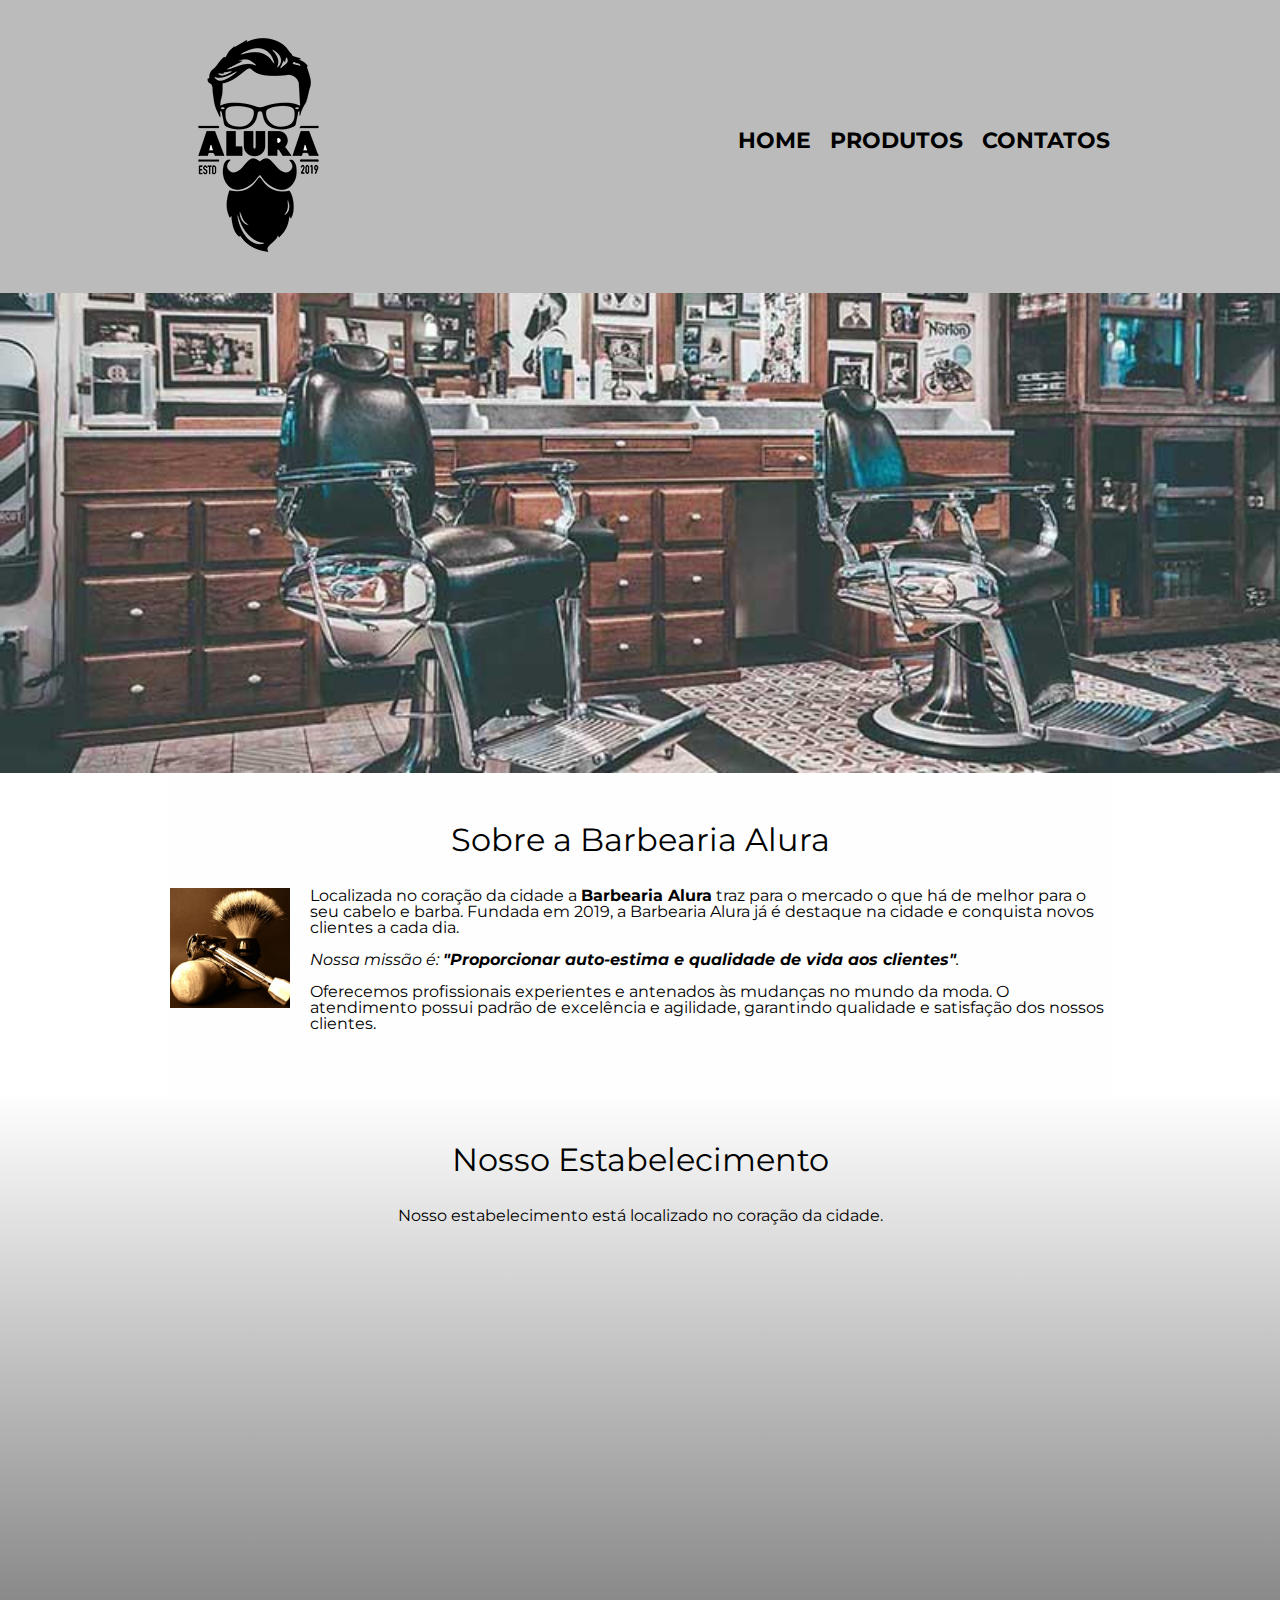
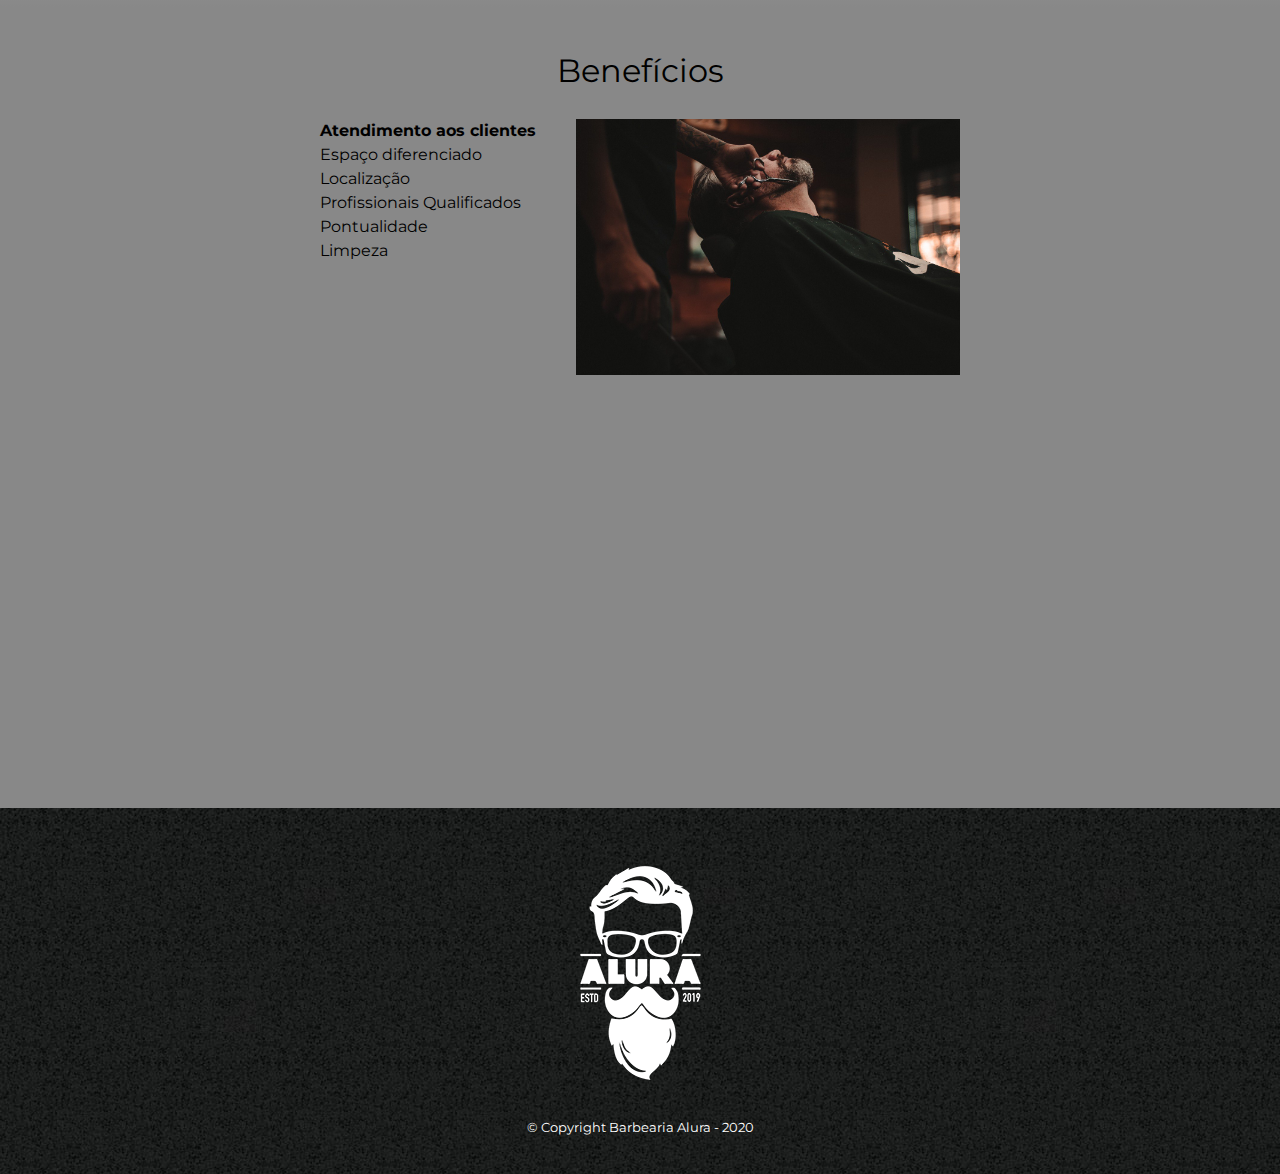
<file: Barbearia Alura/index.html>
<!DOCTYPE html> 
<html lang="pt-br"> 
<head>
    <meta charset="UTF-8">
    <title>Barbearia Alura.</title>
    <link rel="stylesheet" href="estilos/reset.css">
    <link rel="stylesheet" href="estilos/style.css">
    <link rel="preconnect" href="https://fonts.gstatic.com">
    <link href="https://fonts.googleapis.com/css2?family=Montserrat&display=swap" rel="stylesheet">
</head>
    <body>
        <header> 
            <div class="caixa"> 
                <h1><img src="imagens/logo.png" alt="Logo da Barberia Alura"></h1> 
                <nav> 
                    <ul class="navegacao"> 
                        <li><a href="index.html">Home</a></li>
                        <li><a href="produtos.html">Produtos</a></li>
                        <li><a href="contato.html">Contatos</a></li>               
                    </ul>
                </nav>   
            </div>          
        </header>

        <img class="banner" src="imagens/banner.jpg" alt="Barbearia Alura" title="Barbearia Alura">

        <main>            
            <section class="principal"> 
                <h2 class="titulo-principal">Sobre a Barbearia Alura</h2>
                <img src="imagens/utensilios.jpg" class="utensilios" alt="utensílios de um barbeiro">  
                <p>Localizada no coração da cidade a <strong>Barbearia Alura</strong> traz para o mercado o que há de melhor para o seu cabelo e barba. Fundada em 2019, a Barbearia Alura já é destaque na cidade e conquista novos clientes a cada dia.</p>

                <p id="missao"><em>Nossa missão é: <strong>"Proporcionar auto-estima e qualidade de vida aos clientes"</strong>.</em></p>

                <p>Oferecemos profissionais experientes e antenados às mudanças no mundo da moda. O atendimento possui padrão de excelência e agilidade, garantindo qualidade e satisfação dos nossos clientes.</p>
            </section>   

            <section class="mapa">
                <h3 class="titulo-principal">Nosso Estabelecimento</h3>
                <p>Nosso estabelecimento está localizado no coração da cidade.</p>
                <div class="mapa-conteudo"> 
                     <iframe src="https://www.google.com/maps/embed?pb=!1m18!1m12!1m3!1d3656.4484611411503!2d-46.63465874924011!3d-23.58824428459425!2m3!1f0!2f0!3f0!3m2!1i1024!2i768!4f13.1!3m3!1m2!1s0x94ce5a2b2ed7f3a1%3A0xab35da2f5ca62674!2sCaelum%20-%20Escola%20de%20Tecnologia!5e0!3m2!1spt-BR!2sbr!4v1617236627693!5m2!1spt-BR!2sbr" width="100%" height="300" style="border:0;" allowfullscreen="" loading="lazy"></iframe>
                </div>
            </section>
            
            <section class="beneficios">
                <h3 class="titulo-principal">Benefícios</h3>
                <div class="conteudo-beneficios">
                    <ul class="lista-beneficios">
                        <li class="itens">Atendimento aos clientes</li>
                        <li class="itens">Espaço diferenciado</li>
                        <li class="itens"> Localização</li>
                        <li class="itens">Profissionais Qualificados</li>
                        <li class="itens"> Pontualidade</li>
                        <li class="itens">Limpeza</li>
                    </ul><img class="imagem-beneficios" src="imagens/beneficios.jpg" alt="beneficios" title="Beneficios">
                </div>              
                
                <div class="video">
                    <iframe width="560" height="315" src="https://www.youtube.com/embed/wcVVXUV0YUY" title="YouTube video player" frameborder="0" allow="accelerometer; autoplay; clipboard-write; encrypted-media; gyroscope; picture-in-picture" allowfullscreen></iframe>
                </div> 
            </section>
        </main>

        <footer>
            <img src="imagens/logo-branco.png" alt="Logo da Barberia Alura">
            <p class="copyright">&copy; Copyright Barbearia Alura - 2020</p>
        </footer>
    </body>
</html>
</file>
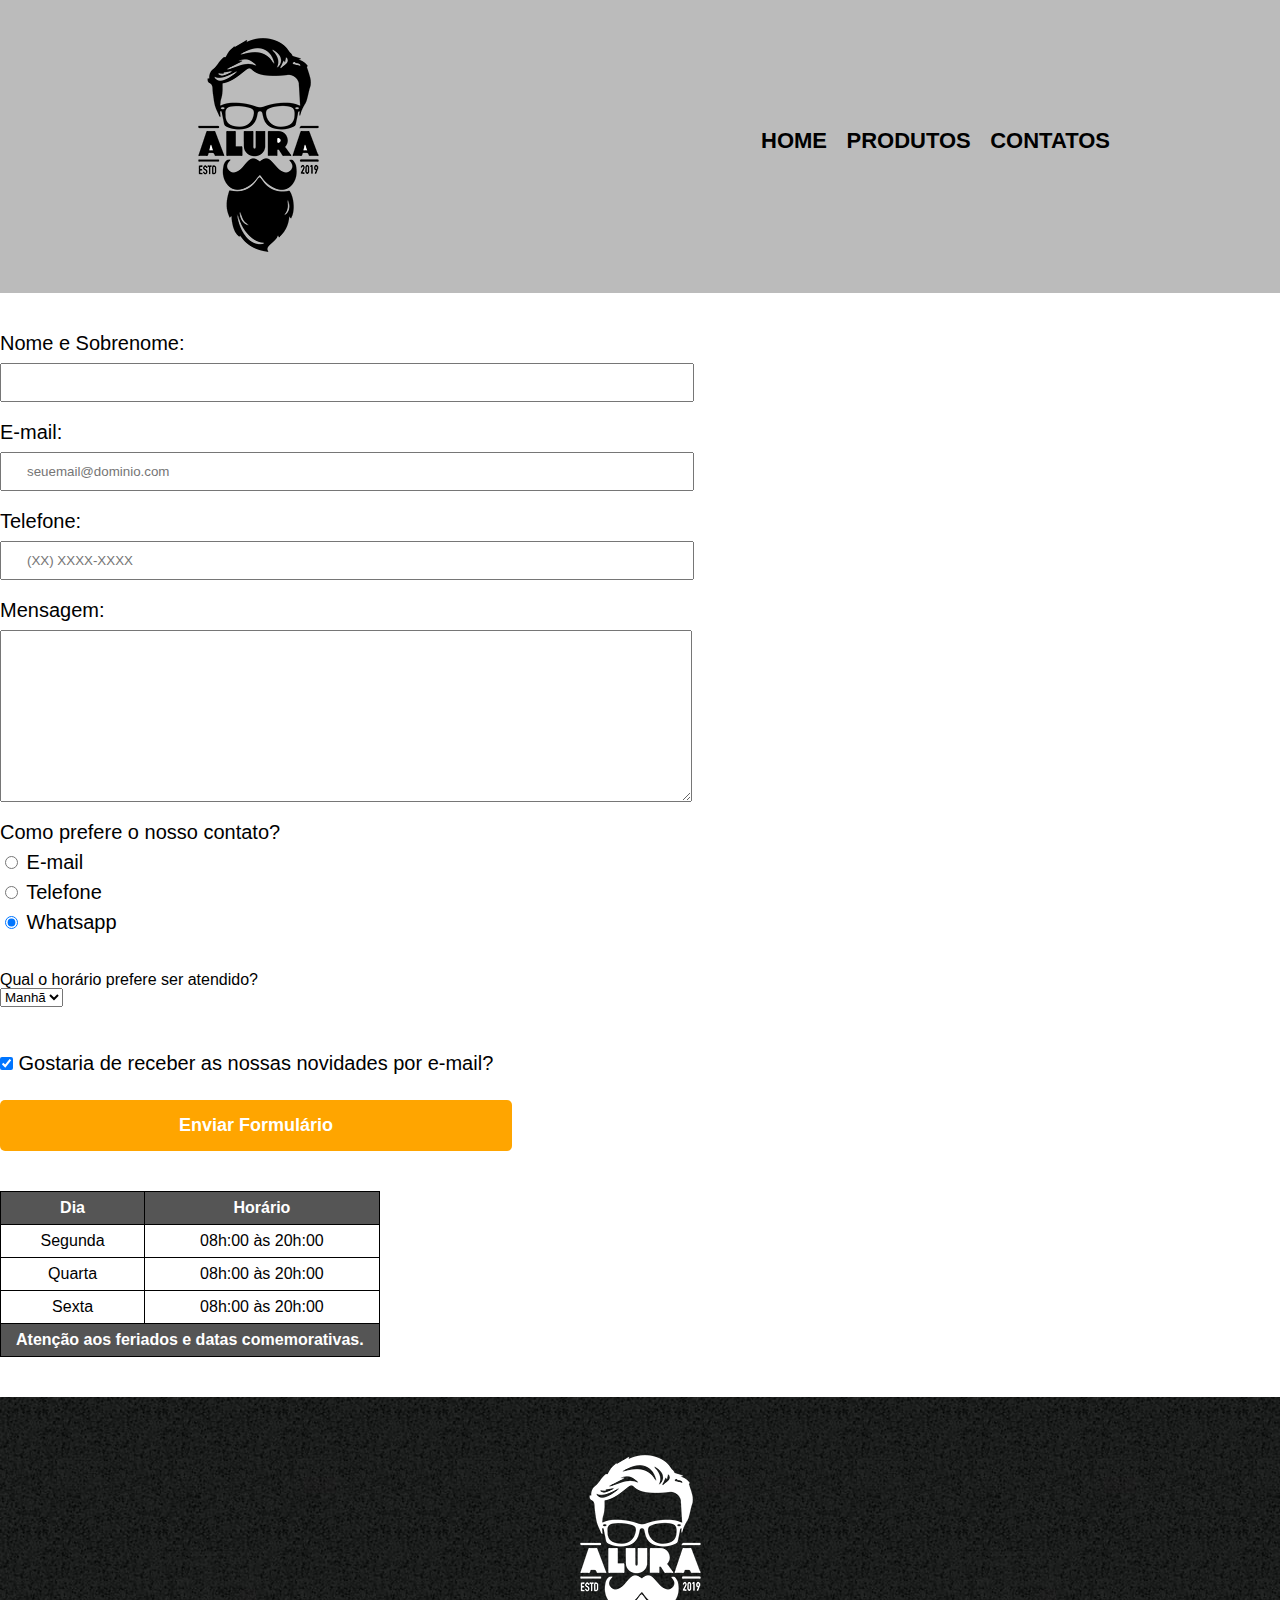
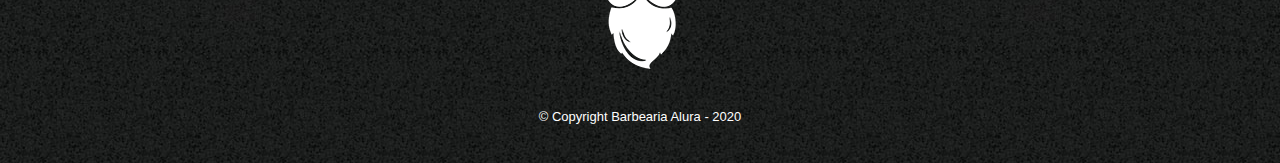
<file: Barbearia Alura/contato.html>
<!DOCTYPE html> 
<html> 
    <head> 
        <meta charset="UTF-8"> 
        <title>Contato - Barbearia Alura</title>
        <link rel="stylesheet" href="estilos/reset.css">
        <link rel="stylesheet" href="estilos/style.css"> 
    </head>
    <body> 
        <header> 
            <div class="caixa"> 
                <h1><img src="imagens/logo.png" alt="Logo da Barberia Alura"></h1> 
                <nav> 
                    <ul class="navegacao"> 
                        <li><a href="index.html">Home</a></li>
                        <li><a href="produtos.html">Produtos</a></li>
                        <li><a href="contato.html">Contatos</a></li>               
                    </ul>
                </nav>   
            </div>          
        </header>
        <main>
            <form>
                <label for="nomesobrenome">Nome e Sobrenome:</label> 
                <input type="text" id="nomesobrenome" class="input-padrao" required> 

                <label for="email">E-mail:</label>
                <input type="email" id="email" class="input-padrao" placeholder="seuemail@dominio.com" required>

                <label for="telefone">Telefone:</label>
                <input type="tel" id="telefone" class="input-padrao" placeholder="(XX) XXXX-XXXX" required> 

                <label for="mensagem">Mensagem:</label>
                <textarea id="mensagem" cols="70" rows="10" class="input-padrao" required></textarea>
                
                <fieldset>
                    <legend>Como prefere o nosso contato?</legend>

                    <label>                        
                        <input id="radio-email" type="radio" value="email" name="contato">
                        E-mail
                    </label>                    

                    <label >                        
                        <input id="radio-telefone" type="radio" value="telefone" name="contato">
                        Telefone
                    </label>                    

                    <label >                       
                        <input id="radio-whatsapp" type="radio" value="whatsapp" name="contato" checked>
                        Whatsapp
                    </label>                        
                </fieldset>

                <div class="atendimento">
                    <p>Qual o horário prefere ser atendido?</p>
                    <select>
                        <option>Manhã</option>
                        <option>Tarde</option>
                        <option>Noite</option>
                    </select>
                </div>

                <label>
                    <input type="checkbox" class="novidades" checked>
                    Gostaria de receber as nossas novidades por e-mail?
                </label>

                <input type="submit" value="Enviar Formulário" class="enviar">
            </form>
            
            <table>
                <thead>
                    <tr>
                        <th>Dia</th>
                        <th>Horário</th>
                    </tr>
                </thead>
                <tbody>
                    <tr>
                        <td>Segunda</td> 
                        <td>08h:00 às 20h:00</td>
                    </tr>
                    <tr>
                        <td>Quarta</td>
                        <td>08h:00 às 20h:00</td>
                    </tr>
                    <tr>
                        <td>Sexta</td>
                        <td>08h:00 às 20h:00</td>
                    </tr>
                <tbody>
                <tfoot> 
                    <tr>                        
                        <td colspan="2"><em>Atenção aos feriados e datas comemorativas.</em></td>
                    </tr>
                </tfoot>
            </table>

        </main>
        <footer>
            <img src="imagens/logo-branco.png" alt="Logo da Barberia Alura">
            <p class="copyright">&copy; Copyright Barbearia Alura - 2020</p>
        </footer>
    </body>
</html>
</file>
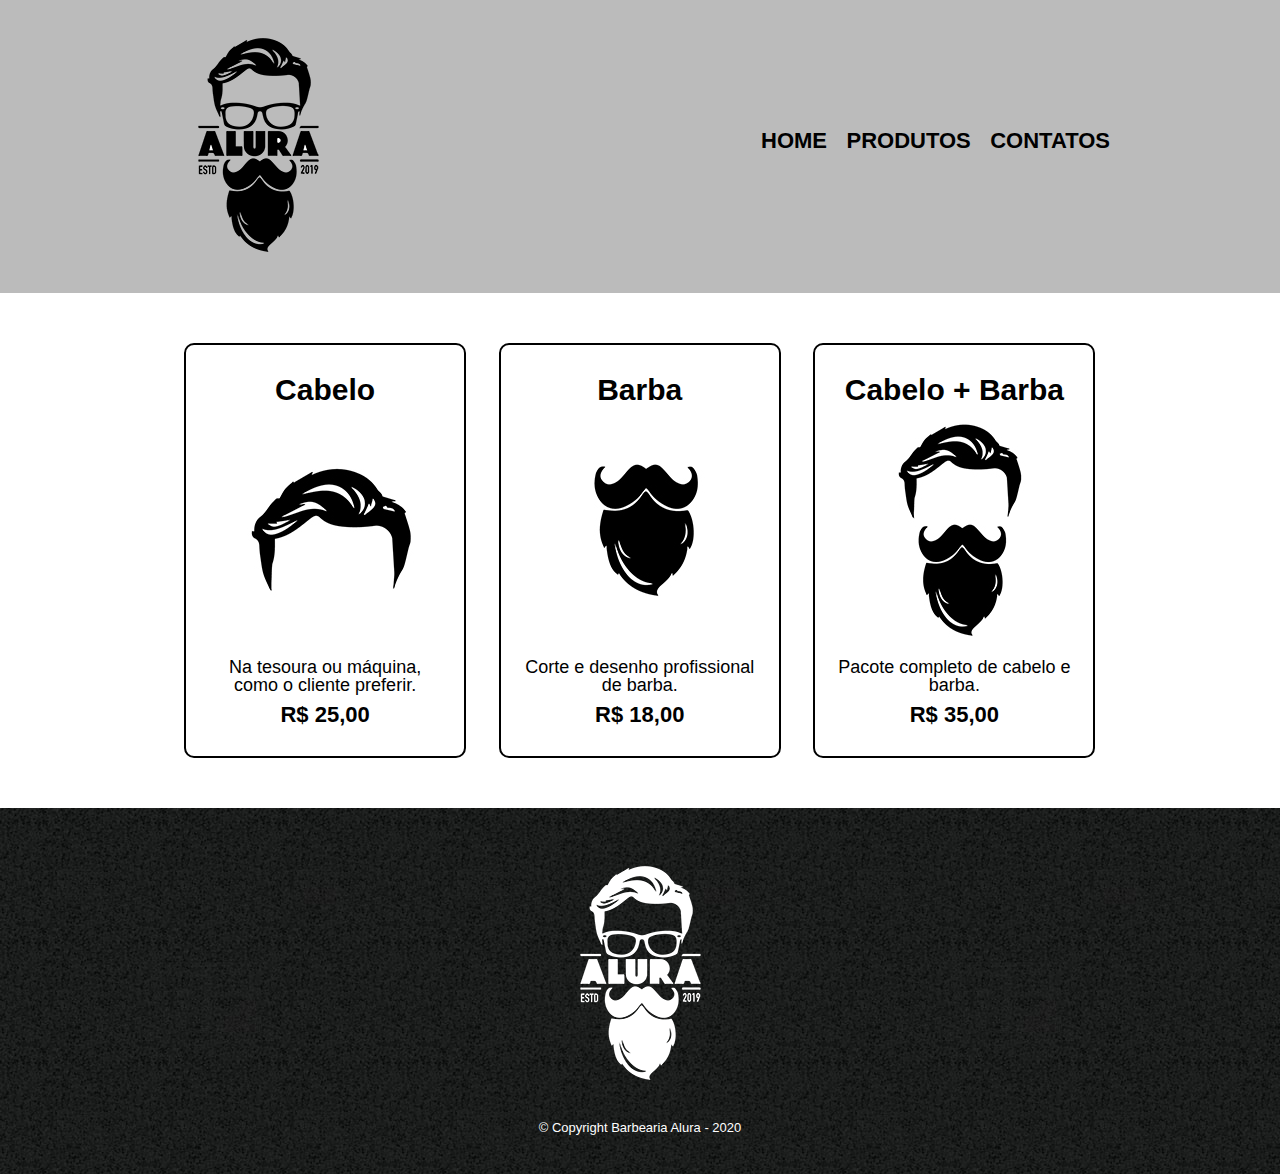
<file: Barbearia Alura/produtos.html>
<!DOCTYPE html> 
<html> 
    <head> 
        <meta charset="UTF-8"> 
        <title>Produtos - Barbearia Alura</title>
        <link rel="stylesheet" href="estilos/reset.css">
        <link rel="stylesheet" href="estilos/style.css"> 
    </head>
    <body> 
        <header> 
            <div class="caixa"> 
                <h1><img src="imagens/logo.png"></h1> 
                <nav> 
                    <ul class="navegacao"> 
                        <li><a href="index.html">Home</a></li>
                        <li><a href="produtos.html">Produtos</a></li>
                        <li><a href="contato.html">Contatos</a></li>               
                    </ul>
                </nav>   
            </div>          
        </header>
        <main>
            <ul class="produtos"> 
                <li>
                    <h2>Cabelo</h2>
                    <img src="imagens/cabelo.jpg">
                    <p class="produto-descricao">Na tesoura ou máquina, como o cliente preferir.</p>
                    <p class="produto-preco">R$ 25,00</p>                   
                </li>
                <li>
                    <h2>Barba</h2>
                    <img src="imagens/barba.jpg">
                    <p class="produto-descricao">Corte e desenho profissional de barba.</p>
                    <p  class="produto-preco">R$ 18,00</p>                    
                </li>
                <li>
                    <h2>Cabelo + Barba</h2>
                    <img src="imagens/cabelo+barba.jpg">
                    <p class="produto-descricao">Pacote completo de cabelo e barba.</p>
                    <p  class="produto-preco">R$ 35,00</p>                   
                </li>
            </ul>
        </main>
        <footer>
            <img src="imagens/logo-branco.png">
            <p class="copyright">&copy; Copyright Barbearia Alura - 2020</p>
        </footer>
    </body>
</html>
</file>
<file: Barbearia Alura/estilos/style.css>
body {
    font-family: 'Montserrat', sans-serif;
}
header {
    background: #bbbbbb;
    padding: 20px 0; 
}

.caixa {
    width:940px;
    position: relative;
    margin: 0 auto;
}

nav {
    position:absolute;
    top:110px; 
    right:0;
}

nav li {
    display:inline;
    margin: 0 0 0 15px; 
}

nav a {
    text-transform: uppercase;
    color: #000000;
    font-weight:bold;
    font-size: 22px; 
    text-decoration: none;
}

nav a:hover{
    color: #C78C19;
    text-decoration: underline;
}

.produtos{
    width:940px;   
    margin: 0 auto;
    padding: 50px 0; 
}

.produtos li {
    display: inline-block; 
    text-align:center;
    width:30%;
    vertical-align:top;   
    margin: 0 1.5%;
    padding: 30px 20px; 
    box-sizing: border-box;   
    border: 2px solid #000000;
    border-radius: 10px; 
}

.produtos li:hover{
    border-color:  #C78C19;
}

.produtos li:hover h2{
    font-size: 34px; 
}

.produtos li:active{
    border-color:  #088c19;
}

.produtos h2{
    font-size: 30px; 
    font-weight: bold;
}

.produto-descricao{
    font-size: 18px; 
}
.produto-preco{
    font-size: 22px; 
    font-weight: bold;
    margin: 10px 0 0; 
}

footer {
    text-align:center;
    background: url("../imagens/bg.jpg");
    padding: 40px 0; 
}

.copyright{
    color: #ffffff;
    font-size: 13px; 
    margin: 20px 0 0; 
}

main {
   
}

form{
    margin: 40px 0;
}

form label, form legend {
    display:block;
    font-size: 20px;
    margin: 0 0 10px;
}

.input-padrao {
    display:block;
    margin: 0 0 20px;
    padding: 10px 25px; 
    width: 50%;
}

.novidades{
    margin: 20px 0; 
}

.atendimento{
    margin: 30px 0; 
}

.enviar{
    width: 40%;
    padding: 15px 0; 
    background: orange; 
    color: white; 
    font-weight: bold;
    font-size: 18px; 
    border: none; 
    border-radius: 5px; 
    transition: 1s all; 
    cursor: pointer; 
}

.enviar:hover{
    background: darkorange;
    transform: scale(1.2); 
    /*transform: rotate(70deg);*/
}

table{
    margin: 20px 0 40px; 
}

thead, tfoot{
    background: #555555;
    color: white; 
    font-weight: bold; 
}

td, th {
    border: 1px solid #000000;
    padding: 8px 15px; 
    text-align:center; 
}

/*css da pagina inicial*/
.banner{
    width: 100%; 
}
.titulo-principal{
    text-align:center; 
    font-size: 2em;
    padding: 0 0 1em; 
}

.principal {
    padding: 3em 0; 
    background: #FEFEFE;
    width: 940px; 
    margin: 0 auto; 
}
.principal p{
    margin: 0 0 1em; 
}
.principal strong{
    font-weight: bold;
}
.principal em{
    font-style:italic;
}
.utensilios{
    width:120px; 
    float: left; 
    margin: 0 20px 20px 0; 
}

.mapa {
    padding: 3em 0; 
    background: linear-gradient(#FEFEFE, #888888);
}

.mapa-conteudo {
    width: 940px; 
    margin: 0 auto;     
}

.mapa p {
    margin: 0 0 2em; 
    text-align: center; 
}

.beneficios {
    padding: 3em 0; 
    background-color: #888888
}

.conteudo-beneficios {
    width: 640px; 
    margin: 0 auto;
}

.lista-beneficios {
    display: inline-block; 
    width: 40%;
    vertical-align: top;
}

.itens {
    line-height: 1.5;
}

.itens:first-child{
    font-weight: bold;
}

.imagem-beneficios{
    width: 60%; 
}

.video {
    width: 560px; 
    margin: 2em auto; 
}
</file>
